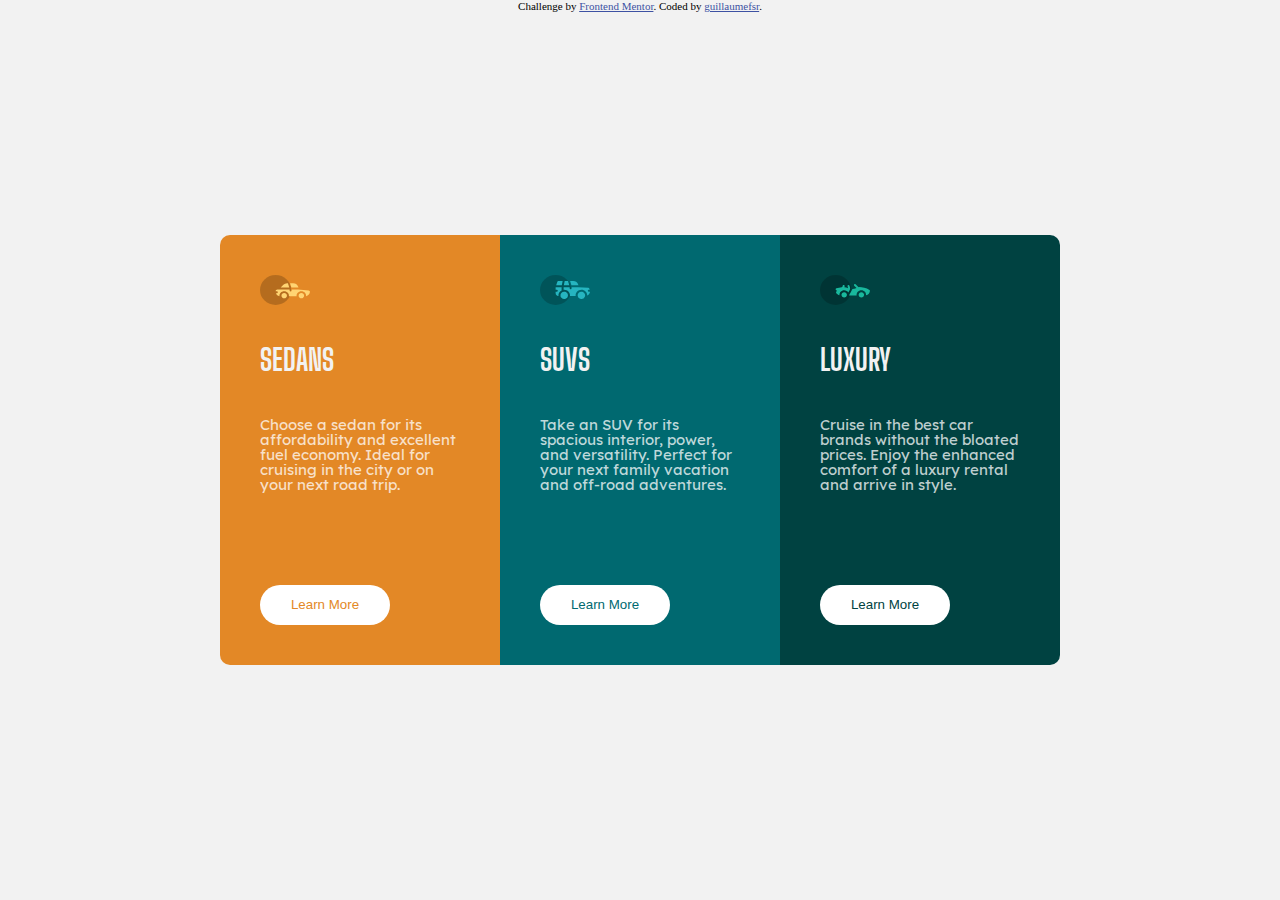
<file: index.html>
<!DOCTYPE html>
<html lang="en">
<head>
  <meta charset="UTF-8">
  <meta name="viewport" content="width=device-width, initial-scale=1.0"> <!-- displays site properly based on user's device -->

  <link rel="icon" type="image/png" sizes="32x32" href="./images/favicon-32x32.png">
  
  <title>Frontend Mentor | 3-column preview card component</title>

  <!-- Feel free to remove these styles or customise in your own stylesheet 👍 -->
  <style>
    @font-face {
    font-family: 'big_shoulders_displaybold';
    src: url('font/BigShoulder/bigshouldersdisplay-bold-webfont.woff2') format('woff2'),
         url('font/BigShoulder/bigshouldersdisplay-bold-webfont.woff') format('woff');
    font-weight: normal;
    font-style: normal;
    }
    
    @font-face {
    font-family: 'lexend_decaregular';
    src: url('font/LexendDeca/lexenddeca-regular-webfont.woff2') format('woff2'),
         url('font/LexendDeca/lexenddeca-regular-webfont.woff') format('woff');
    font-weight: normal;
    font-style: normal;

    }
    *{
      margin: 0;
      padding: 0;
    }
    .attribution { font-size: 11px; text-align: center; }
    .attribution a { color: hsl(228, 45%, 44%); }
    body{
      background-color:  hsl(0, 0%, 95%);
    }
    .card{
      position: absolute;
      top: 50%;
      left: 50%;
      transform: translate(-50%,-50%);
      height: auto;
      display: flex;
      font-size: 15px;
      border-radius: 10px;
      overflow: hidden;
    }
    h1{
     
      color: hsl(0, 0%, 95%);
      font-family: 'big_shoulders_displaybold';
      text-transform: uppercase;
    }
    .card div{
      justify-content: space-between;
      width: 200px;
      height: 350px;
      display: flex;
      flex-direction: column;
      padding: 40px;

    }
    img{
      height: 30px;
      width: 50px;
    }
    .part1{
      background-color: hsl(31, 77%, 52%);
    }
    .part2{
      background-color: hsl(184, 100%, 22%);
    }
    .part3{
      background-color:  hsl(179, 100%, 13%);
    }
    p{
      font-family: 'lexend_decaregular';
      color: hsla(0, 0%, 100%, 0.75);
      margin-bottom: 50px;
    }
    .part1 button{
      color: hsl(31, 77%, 52%);
    }
    .part2 button{
      color: hsl(184, 100%, 22%);
    }
    .part3 button{
      color:  hsl(179, 100%, 13%);
    }
    button{
      border: none;
      cursor: pointer;
      height: 40px;
      width: 130px;
      border-radius: 20px;
      background-color: white;
    }
    button:hover{
      background: transparent;
      color: white;
      border: 2px solid white
    }
    @media (max-width: 1000px) {
      .card {
        flex-direction: column;
      }
      .card div{
        height: 250px;
      }
      p{
      margin-bottom: 10px;
    }
    }

  </style>
</head>
<body>
  <div class="card">
    <div class="part1">
      <img src="images/icon-sedans.svg">
      <h1>Sedans</h1>
      <p>
        Choose a sedan for its affordability and excellent fuel economy. Ideal for cruising in the city 
        or on your next road trip.
      </p>
      <button href="">Learn More</button>
    </div>
    <div class="part2">
      <img src="images/icon-suvs.svg">

      <h1>SUVs</h1>
      <p>
        Take an SUV for its spacious interior, power, and versatility. Perfect for your next family vacation 
        and off-road adventures. 
      </p>
      <button href="">Learn More</button>
    </div>
    <div class="part3">
      <img src="images/icon-luxury.svg">

      <h1>Luxury</h1>
      <p> 
        Cruise in the best car brands without the bloated prices. Enjoy the enhanced comfort of a luxury 
        rental and arrive in style.
      </p>
      <button href="">Learn More</button>
    </div>
  </div>
  
  <div class="attribution">
    Challenge by <a href="https://www.frontendmentor.io?ref=challenge" target="_blank">Frontend Mentor</a>. 
    Coded by <a href="https://github.com/guillaumefsr">guillaumefsr</a>.
  </div>
</body>
</html>
</file>
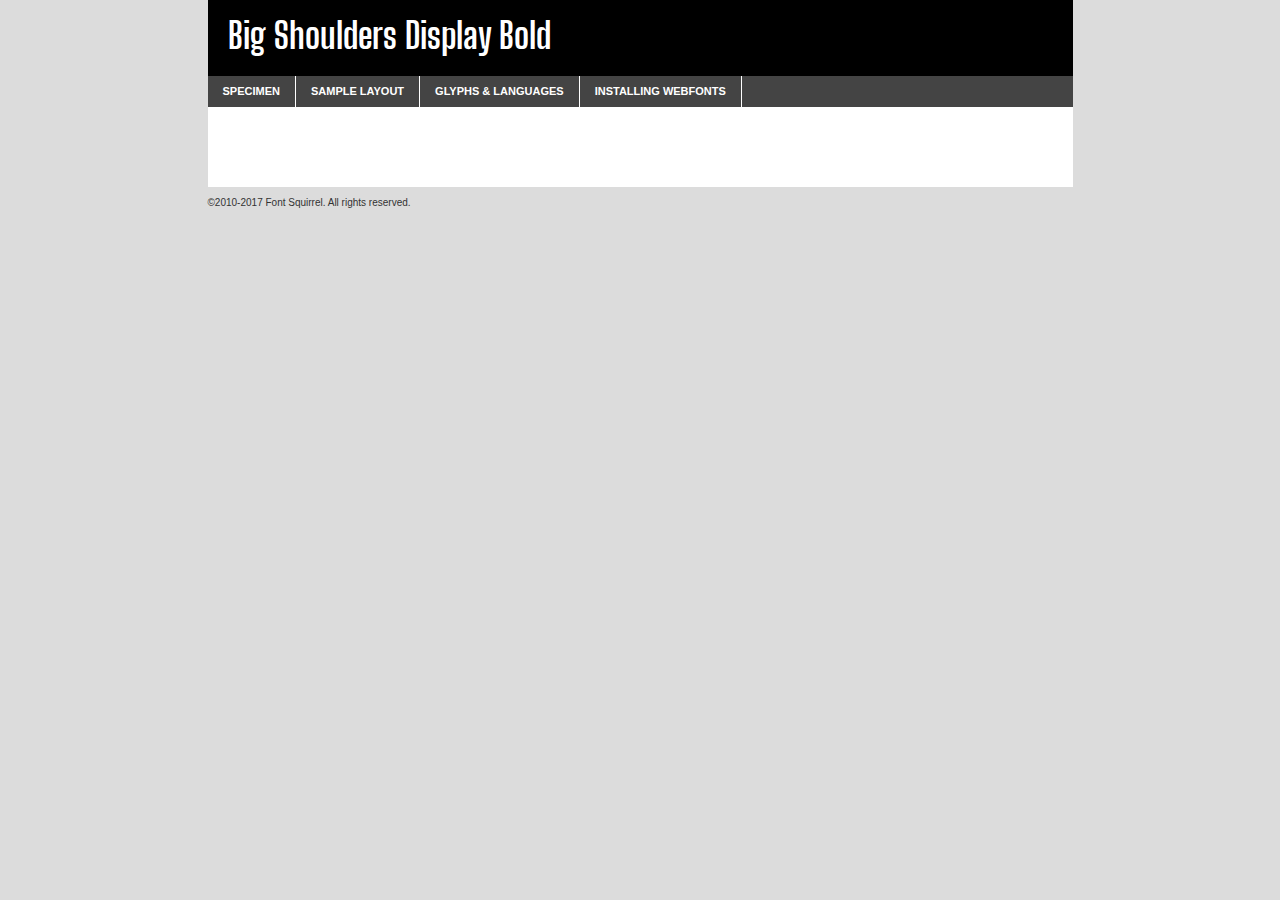
<file: font/BigShoulder/bigshouldersdisplay-bold-demo.html>
<!DOCTYPE html PUBLIC "-//W3C//DTD XHTML 1.0 Transitional//EN"
	"http://www.w3.org/TR/xhtml1/DTD/xhtml1-transitional.dtd">

<html xmlns="http://www.w3.org/1999/xhtml" xml:lang="en" lang="en">
<head>
	<meta http-equiv="Content-Type" content="text/html; charset=utf-8" />
	<script src="http://ajax.googleapis.com/ajax/libs/jquery/1.7.2/jquery.min.js" type="text/javascript" charset="utf-8"></script>
	<script type="text/javascript">
	(function($){$.fn.easyTabs=function(option){var param=jQuery.extend({fadeSpeed:"fast",defaultContent:1,activeClass:'active'},option);$(this).each(function(){var thisId="#"+this.id;if(param.defaultContent==''){param.defaultContent=1;}
	if(typeof param.defaultContent=="number")
	{var defaultTab=$(thisId+" .tabs li:eq("+(param.defaultContent-1)+") a").attr('href').substr(1);}else{var defaultTab=param.defaultContent;}
	$(thisId+" .tabs li a").each(function(){var tabToHide=$(this).attr('href').substr(1);$("#"+tabToHide).addClass('easytabs-tab-content');});hideAll();changeContent(defaultTab);function hideAll(){$(thisId+" .easytabs-tab-content").hide();}
	function changeContent(tabId){hideAll();$(thisId+" .tabs li").removeClass(param.activeClass);$(thisId+" .tabs li a[href=#"+tabId+"]").closest('li').addClass(param.activeClass);if(param.fadeSpeed!="none")
	{$(thisId+" #"+tabId).fadeIn(param.fadeSpeed);}else{$(thisId+" #"+tabId).show();}}
	$(thisId+" .tabs li").click(function(){var tabId=$(this).find('a').attr('href').substr(1);changeContent(tabId);return false;});});}})(jQuery);
	</script>
	<link rel="stylesheet" href="specimen_files/specimen_stylesheet.css" type="text/css" charset="utf-8" />
	<link rel="stylesheet" href="stylesheet.css" type="text/css" charset="utf-8" />

	<style type="text/css">
					body{
				font-family: 'big_shoulders_displaybold';
							}
		</style>

	<title>Big Shoulders Display Bold Specimen</title>
	
	
	<script type="text/javascript" charset="utf-8">
		$(document).ready(function() {
			$('#container').easyTabs({defaultContent:1});
		});
	</script>
</head>

<body>
<div id="container">
	<div id="header">
		Big Shoulders Display Bold	</div>
	<ul class="tabs">
		<li><a href="#specimen">Specimen</a></li>
		<li><a href="#layout">Sample Layout</a></li>
				<li><a href="#glyphs">Glyphs &amp; Languages</a></li>
		<li><a href="#installing">Installing Webfonts</a></li>
		
	</ul>
	
	<div id="main_content">

		
			<div id="specimen">
		
				<div class="section">
					<div class="grid12 firstcol">
						<div class="huge">AaBb</div>
					</div>
				</div>
		
				<div class="section">
					<div class="glyph_range">A&#x200B;B&#x200b;C&#x200b;D&#x200b;E&#x200b;F&#x200b;G&#x200b;H&#x200b;I&#x200b;J&#x200b;K&#x200b;L&#x200b;M&#x200b;N&#x200b;O&#x200b;P&#x200b;Q&#x200b;R&#x200b;S&#x200b;T&#x200b;U&#x200b;V&#x200b;W&#x200b;X&#x200b;Y&#x200b;Z&#x200b;a&#x200b;b&#x200b;c&#x200b;d&#x200b;e&#x200b;f&#x200b;g&#x200b;h&#x200b;i&#x200b;j&#x200b;k&#x200b;l&#x200b;m&#x200b;n&#x200b;o&#x200b;p&#x200b;q&#x200b;r&#x200b;s&#x200b;t&#x200b;u&#x200b;v&#x200b;w&#x200b;x&#x200b;y&#x200b;z&#x200b;1&#x200b;2&#x200b;3&#x200b;4&#x200b;5&#x200b;6&#x200b;7&#x200b;8&#x200b;9&#x200b;0&#x200b;&amp;&#x200b;.&#x200b;,&#x200b;?&#x200b;!&#x200b;&#64;&#x200b;(&#x200b;)&#x200b;#&#x200b;$&#x200b;%&#x200b;*&#x200b;+&#x200b;-&#x200b;=&#x200b;:&#x200b;;</div>
				</div>
				<div class="section">
					<div class="grid12 firstcol">
						<table class="sample_table">
							<tr><td>10</td><td class="size10">abcdefghijklmnopqrstuvwxyzABCDEFGHIJKLMNOPQRSTUVWXYZ0123456789abcdefghijklmnopqrstuvwxyzABCDEFGHIJKLMNOPQRSTUVWXYZ0123456789abcdefghijklmnopqrstuvwxyzABCDEFGHIJKLMNOPQRSTUVWXYZ</td></tr>
							<tr><td>11</td><td class="size11">abcdefghijklmnopqrstuvwxyzABCDEFGHIJKLMNOPQRSTUVWXYZ0123456789abcdefghijklmnopqrstuvwxyzABCDEFGHIJKLMNOPQRSTUVWXYZ0123456789abcdefghijklmnopqrstuvwxyzABCDEFGHIJKLMNOPQRSTUVWXYZ</td></tr>
							<tr><td>12</td><td class="size12">abcdefghijklmnopqrstuvwxyzABCDEFGHIJKLMNOPQRSTUVWXYZ0123456789abcdefghijklmnopqrstuvwxyzABCDEFGHIJKLMNOPQRSTUVWXYZ0123456789abcdefghijklmnopqrstuvwxyzABCDEFGHIJKLMNOPQRSTUVWXYZ</td></tr>
							<tr><td>13</td><td class="size13">abcdefghijklmnopqrstuvwxyzABCDEFGHIJKLMNOPQRSTUVWXYZ0123456789abcdefghijklmnopqrstuvwxyzABCDEFGHIJKLMNOPQRSTUVWXYZ0123456789abcdefghijklmnopqrstuvwxyzABCDEFGHIJKLMNOPQRSTUVWXYZ</td></tr>
							<tr><td>14</td><td class="size14">abcdefghijklmnopqrstuvwxyzABCDEFGHIJKLMNOPQRSTUVWXYZ0123456789abcdefghijklmnopqrstuvwxyzABCDEFGHIJKLMNOPQRSTUVWXYZ0123456789abcdefghijklmnopqrstuvwxyzABCDEFGHIJKLMNOPQRSTUVWXYZ</td></tr>
							<tr><td>16</td><td class="size16">abcdefghijklmnopqrstuvwxyzABCDEFGHIJKLMNOPQRSTUVWXYZ0123456789abcdefghijklmnopqrstuvwxyzABCDEFGHIJKLMNOPQRSTUVWXYZ</td></tr>
							<tr><td>18</td><td class="size18">abcdefghijklmnopqrstuvwxyzABCDEFGHIJKLMNOPQRSTUVWXYZ0123456789abcdefghijklmnopqrstuvwxyzABCDEFGHIJKLMNOPQRSTUVWXYZ</td></tr>
							<tr><td>20</td><td class="size20">abcdefghijklmnopqrstuvwxyzABCDEFGHIJKLMNOPQRSTUVWXYZ0123456789abcdefghijklmnopqrstuvwxyzABCDEFGHIJKLMNOPQRSTUVWXYZ</td></tr>
							<tr><td>24</td><td class="size24">abcdefghijklmnopqrstuvwxyzABCDEFGHIJKLMNOPQRSTUVWXYZ0123456789abcdefghijklmnopqrstuvwxyzABCDEFGHIJKLMNOPQRSTUVWXYZ</td></tr>
							<tr><td>30</td><td class="size30">abcdefghijklmnopqrstuvwxyzABCDEFGHIJKLMNOPQRSTUVWXYZ0123456789abcdefghijklmnopqrstuvwxyzABCDEFGHIJKLMNOPQRSTUVWXYZ</td></tr>
							<tr><td>36</td><td class="size36">abcdefghijklmnopqrstuvwxyzABCDEFGHIJKLMNOPQRSTUVWXYZ0123456789abcdefghijklmnopqrstuvwxyzABCDEFGHIJKLMNOPQRSTUVWXYZ</td></tr>
							<tr><td>48</td><td class="size48">abcdefghijklmnopqrstuvwxyzABCDEFGHIJKLMNOPQRSTUVWXYZ0123456789abcdefghijklmnopqrstuvwxyzABCDEFGHIJKLMNOPQRSTUVWXYZ</td></tr>
							<tr><td>60</td><td class="size60">abcdefghijklmnopqrstuvwxyzABCDEFGHIJKLMNOPQRSTUVWXYZ0123456789abcdefghijklmnopqrstuvwxyzABCDEFGHIJKLMNOPQRSTUVWXYZ</td></tr>
							<tr><td>72</td><td class="size72">abcdefghijklmnopqrstuvwxyzABCDEFGHIJKLMNOPQRSTUVWXYZ0123456789abcdefghijklmnopqrstuvwxyzABCDEFGHIJKLMNOPQRSTUVWXYZ</td></tr>
							<tr><td>90</td><td class="size90">abcdefghijklmnopqrstuvwxyzABCDEFGHIJKLMNOPQRSTUVWXYZ0123456789abcdefghijklmnopqrstuvwxyzABCDEFGHIJKLMNOPQRSTUVWXYZ</td></tr>
						</table>
				
					</div>
			
				</div>
		
		
		
								<div class="section" id="bodycomparison">


										<div id="xheight">
				<div class="fontbody">&#x25FC;&#x25FC;&#x25FC;&#x25FC;&#x25FC;&#x25FC;&#x25FC;&#x25FC;&#x25FC;&#x25FC;&#x25FC;&#x25FC;&#x25FC;&#x25FC;&#x25FC;&#x25FC;&#x25FC;&#x25FC;&#x25FC;&#x25FC;&#x25FC;&#x25FC;&#x25FC;&#x25FC;&#x25FC;&#x25FC;&#x25FC;&#x25FC;&#x25FC;&#x25FC;&#x25FC;&#x25FC;&#x25FC;&#x25FC;&#x25FC;&#x25FC;&#x25FC;&#x25FC;&#x25FC;&#x25FC;&#x25FC;&#x25FC;&#x25FC;&#x25FC;&#x25FC;&#x25FC;&#x25FC;&#x25FC;&#x25FC;&#x25FC;&#x25FC;&#x25FC;&#x25FC;&#x25FC;&#x25FC;&#x25FC;&#x25FC;&#x25FC;&#x25FC;&#x25FC;&#x25FC;&#x25FC;&#x25FC;&#x25FC;&#x25FC;&#x25FC;&#x25FC;&#x25FC;&#x25FC;&#x25FC;&#x25FC;&#x25FC;&#x25FC;&#x25FC;&#x25FC;&#x25FC;&#x25FC;&#x25FC;&#x25FC;&#x25FC;&#x25FC;&#x25FC;&#x25FC;&#x25FC;&#x25FC;&#x25FC;&#x25FC;&#x25FC;&#x25FC;&#x25FC;&#x25FC;&#x25FC;&#x25FC;&#x25FC;&#x25FC;&#x25FC;&#x25FC;&#x25FC;&#x25FC;body</div><div class="arialbody">body</div><div class="verdanabody">body</div><div class="georgiabody">body</div></div>
										<div class="fontbody" style="z-index:1">
											body<span>Big Shoulders Display Bold</span>
										</div>
										<div class="arialbody" style="z-index:1">
											body<span>Arial</span>
										</div>
										<div class="verdanabody" style="z-index:1">
											body<span>Verdana</span>
										</div>
										<div class="georgiabody" style="z-index:1">
											body<span>Georgia</span>
										</div>



								</div>
		
		
				<div class="section psample psample_row1" id="">
					
					<div class="grid2 firstcol">
						<p class="size10"><span>10.</span>Aenean lacinia bibendum nulla sed consectetur. Fusce dapibus, tellus ac cursus commodo, tortor mauris condimentum nibh, ut fermentum massa justo sit amet risus. Nullam id dolor id nibh ultricies vehicula ut id elit. Cum sociis natoque penatibus et magnis dis parturient montes, nascetur ridiculus mus. Nulla vitae elit libero, a pharetra augue.</p>
			
					</div>
					<div class="grid3">
						<p class="size11"><span>11.</span>Aenean lacinia bibendum nulla sed consectetur. Fusce dapibus, tellus ac cursus commodo, tortor mauris condimentum nibh, ut fermentum massa justo sit amet risus. Nullam id dolor id nibh ultricies vehicula ut id elit. Cum sociis natoque penatibus et magnis dis parturient montes, nascetur ridiculus mus. Nulla vitae elit libero, a pharetra augue.</p>
			
					</div>
					<div class="grid3">
						<p class="size12"><span>12.</span>Aenean lacinia bibendum nulla sed consectetur. Fusce dapibus, tellus ac cursus commodo, tortor mauris condimentum nibh, ut fermentum massa justo sit amet risus. Nullam id dolor id nibh ultricies vehicula ut id elit. Cum sociis natoque penatibus et magnis dis parturient montes, nascetur ridiculus mus. Nulla vitae elit libero, a pharetra augue.</p>
			
					</div>
					<div class="grid4">
						<p class="size13"><span>13.</span>Aenean lacinia bibendum nulla sed consectetur. Fusce dapibus, tellus ac cursus commodo, tortor mauris condimentum nibh, ut fermentum massa justo sit amet risus. Nullam id dolor id nibh ultricies vehicula ut id elit. Cum sociis natoque penatibus et magnis dis parturient montes, nascetur ridiculus mus. Nulla vitae elit libero, a pharetra augue.</p>
			
					</div>
					<div class="white_blend"></div>
					
				</div>
				<div class="section psample psample_row2" id="">
					<div class="grid3 firstcol">
						<p class="size14"><span>14.</span>Aenean lacinia bibendum nulla sed consectetur. Fusce dapibus, tellus ac cursus commodo, tortor mauris condimentum nibh, ut fermentum massa justo sit amet risus. Nullam id dolor id nibh ultricies vehicula ut id elit. Cum sociis natoque penatibus et magnis dis parturient montes, nascetur ridiculus mus. Nulla vitae elit libero, a pharetra augue.</p>
			
					</div>
					<div class="grid4">
						<p class="size16"><span>16.</span>Aenean lacinia bibendum nulla sed consectetur. Fusce dapibus, tellus ac cursus commodo, tortor mauris condimentum nibh, ut fermentum massa justo sit amet risus. Nullam id dolor id nibh ultricies vehicula ut id elit. Cum sociis natoque penatibus et magnis dis parturient montes, nascetur ridiculus mus. Nulla vitae elit libero, a pharetra augue.</p>
			
					</div>
					<div class="grid5">
						<p class="size18"><span>18.</span>Aenean lacinia bibendum nulla sed consectetur. Fusce dapibus, tellus ac cursus commodo, tortor mauris condimentum nibh, ut fermentum massa justo sit amet risus. Nullam id dolor id nibh ultricies vehicula ut id elit. Cum sociis natoque penatibus et magnis dis parturient montes, nascetur ridiculus mus. Nulla vitae elit libero, a pharetra augue.</p>
			
					</div>

					<div class="white_blend"></div>

				</div>
				
				<div class="section psample psample_row3" id="">
					<div class="grid5 firstcol">
						<p class="size20"><span>20.</span>Aenean lacinia bibendum nulla sed consectetur. Fusce dapibus, tellus ac cursus commodo, tortor mauris condimentum nibh, ut fermentum massa justo sit amet risus. Nullam id dolor id nibh ultricies vehicula ut id elit. Cum sociis natoque penatibus et magnis dis parturient montes, nascetur ridiculus mus. Nulla vitae elit libero, a pharetra augue.</p>
					</div>
					<div class="grid7">
						<p class="size24"><span>24.</span>Aenean lacinia bibendum nulla sed consectetur. Fusce dapibus, tellus ac cursus commodo, tortor mauris condimentum nibh, ut fermentum massa justo sit amet risus. Nullam id dolor id nibh ultricies vehicula ut id elit. Cum sociis natoque penatibus et magnis dis parturient montes, nascetur ridiculus mus. Nulla vitae elit libero, a pharetra augue.</p>
					</div>
					
					<div class="white_blend"></div>
					
				</div>
				
				<div class="section psample psample_row4" id="">
					<div class="grid12 firstcol">
						<p class="size30"><span>30.</span>Aenean lacinia bibendum nulla sed consectetur. Fusce dapibus, tellus ac cursus commodo, tortor mauris condimentum nibh, ut fermentum massa justo sit amet risus. Nullam id dolor id nibh ultricies vehicula ut id elit. Cum sociis natoque penatibus et magnis dis parturient montes, nascetur ridiculus mus. Nulla vitae elit libero, a pharetra augue.</p>
					</div>
					<div class="white_blend"></div>
					
				</div>
				
				
				
				<div class="section psample psample_row1 fullreverse">
					<div class="grid2 firstcol">
						<p class="size10"><span>10.</span>Aenean lacinia bibendum nulla sed consectetur. Fusce dapibus, tellus ac cursus commodo, tortor mauris condimentum nibh, ut fermentum massa justo sit amet risus. Nullam id dolor id nibh ultricies vehicula ut id elit. Cum sociis natoque penatibus et magnis dis parturient montes, nascetur ridiculus mus. Nulla vitae elit libero, a pharetra augue.</p>
			
					</div>
					<div class="grid3">
						<p class="size11"><span>11.</span>Aenean lacinia bibendum nulla sed consectetur. Fusce dapibus, tellus ac cursus commodo, tortor mauris condimentum nibh, ut fermentum massa justo sit amet risus. Nullam id dolor id nibh ultricies vehicula ut id elit. Cum sociis natoque penatibus et magnis dis parturient montes, nascetur ridiculus mus. Nulla vitae elit libero, a pharetra augue.</p>
			
					</div>
					<div class="grid3">
						<p class="size12"><span>12.</span>Aenean lacinia bibendum nulla sed consectetur. Fusce dapibus, tellus ac cursus commodo, tortor mauris condimentum nibh, ut fermentum massa justo sit amet risus. Nullam id dolor id nibh ultricies vehicula ut id elit. Cum sociis natoque penatibus et magnis dis parturient montes, nascetur ridiculus mus. Nulla vitae elit libero, a pharetra augue.</p>
			
					</div>
					<div class="grid4">
						<p class="size13"><span>13.</span>Aenean lacinia bibendum nulla sed consectetur. Fusce dapibus, tellus ac cursus commodo, tortor mauris condimentum nibh, ut fermentum massa justo sit amet risus. Nullam id dolor id nibh ultricies vehicula ut id elit. Cum sociis natoque penatibus et magnis dis parturient montes, nascetur ridiculus mus. Nulla vitae elit libero, a pharetra augue.</p>
			
					</div>
					<div class="black_blend"></div>
					
				</div>
				
				<div class="section psample psample_row2 fullreverse">
					<div class="grid3 firstcol">
						<p class="size14"><span>14.</span>Aenean lacinia bibendum nulla sed consectetur. Fusce dapibus, tellus ac cursus commodo, tortor mauris condimentum nibh, ut fermentum massa justo sit amet risus. Nullam id dolor id nibh ultricies vehicula ut id elit. Cum sociis natoque penatibus et magnis dis parturient montes, nascetur ridiculus mus. Nulla vitae elit libero, a pharetra augue.</p>
			
					</div>
					<div class="grid4">
						<p class="size16"><span>16.</span>Aenean lacinia bibendum nulla sed consectetur. Fusce dapibus, tellus ac cursus commodo, tortor mauris condimentum nibh, ut fermentum massa justo sit amet risus. Nullam id dolor id nibh ultricies vehicula ut id elit. Cum sociis natoque penatibus et magnis dis parturient montes, nascetur ridiculus mus. Nulla vitae elit libero, a pharetra augue.</p>
			
					</div>
					<div class="grid5">
						<p class="size18"><span>18.</span>Aenean lacinia bibendum nulla sed consectetur. Fusce dapibus, tellus ac cursus commodo, tortor mauris condimentum nibh, ut fermentum massa justo sit amet risus. Nullam id dolor id nibh ultricies vehicula ut id elit. Cum sociis natoque penatibus et magnis dis parturient montes, nascetur ridiculus mus. Nulla vitae elit libero, a pharetra augue.</p>
			
					</div>
					<div class="black_blend"></div>

				</div>
				
				<div class="section psample fullreverse psample_row3" id="">
					<div class="grid5 firstcol">
						<p class="size20"><span>20.</span>Aenean lacinia bibendum nulla sed consectetur. Fusce dapibus, tellus ac cursus commodo, tortor mauris condimentum nibh, ut fermentum massa justo sit amet risus. Nullam id dolor id nibh ultricies vehicula ut id elit. Cum sociis natoque penatibus et magnis dis parturient montes, nascetur ridiculus mus. Nulla vitae elit libero, a pharetra augue.</p>
					</div>
					<div class="grid7">
						<p class="size24"><span>24.</span>Aenean lacinia bibendum nulla sed consectetur. Fusce dapibus, tellus ac cursus commodo, tortor mauris condimentum nibh, ut fermentum massa justo sit amet risus. Nullam id dolor id nibh ultricies vehicula ut id elit. Cum sociis natoque penatibus et magnis dis parturient montes, nascetur ridiculus mus. Nulla vitae elit libero, a pharetra augue.</p>
					</div>
					
					<div class="black_blend"></div>
					
				</div>
				
				<div class="section psample fullreverse psample_row4" id="" style="border-bottom: 20px #000 solid;">
					<div class="grid12 firstcol">
						<p class="size30"><span>30.</span>Aenean lacinia bibendum nulla sed consectetur. Fusce dapibus, tellus ac cursus commodo, tortor mauris condimentum nibh, ut fermentum massa justo sit amet risus. Nullam id dolor id nibh ultricies vehicula ut id elit. Cum sociis natoque penatibus et magnis dis parturient montes, nascetur ridiculus mus. Nulla vitae elit libero, a pharetra augue.</p>
					</div>
					<div class="black_blend"></div>
					
				</div>
				
				
				
				
			</div>
			
			<div id="layout">
				
				<div class="section">
					
					<div class="grid12 firstcol">
						<h1>Lorem Ipsum Dolor</h1>
						<h2>Etiam porta sem malesuada magna mollis euismod</h2>
						
						<p class="byline">By <a href="#link">Aenean Lacinia</a></p>
					</div>
				</div>
				<div class="section">
					<div class="grid8 firstcol">
						<p class="large">Donec sed odio dui. Morbi leo risus, porta ac consectetur ac, vestibulum at eros. Fusce dapibus, tellus ac cursus commodo, tortor mauris condimentum nibh, ut fermentum massa justo sit amet risus. </p>

						
						<h3>Pellentesque ornare sem</h3>

						<p>Maecenas sed diam eget risus varius blandit sit amet non magna. Maecenas faucibus mollis interdum. Donec ullamcorper nulla non metus auctor fringilla. Nullam id dolor id nibh ultricies vehicula ut id elit. Nullam id dolor id nibh ultricies vehicula ut id elit. </p>

						<p>Aenean eu leo quam. Pellentesque ornare sem lacinia quam venenatis vestibulum. Lorem ipsum dolor sit amet, consectetur adipiscing elit. Cum sociis natoque penatibus et magnis dis parturient montes, nascetur ridiculus mus. </p>

						<p>Nulla vitae elit libero, a pharetra augue. Praesent commodo cursus magna, vel scelerisque nisl consectetur et. Aenean lacinia bibendum nulla sed consectetur. </p>

						<p>Nullam quis risus eget urna mollis ornare vel eu leo. Nullam quis risus eget urna mollis ornare vel eu leo. Maecenas sed diam eget risus varius blandit sit amet non magna. Donec ullamcorper nulla non metus auctor fringilla. </p>

						<h3>Cras mattis consectetur</h3>

						<p>Aenean eu leo quam. Pellentesque ornare sem lacinia quam venenatis vestibulum. Aenean lacinia bibendum nulla sed consectetur. Integer posuere erat a ante venenatis dapibus posuere velit aliquet. Cras mattis consectetur purus sit amet fermentum. </p>

						<p>Nullam id dolor id nibh ultricies vehicula ut id elit. Nullam quis risus eget urna mollis ornare vel eu leo. Cras mattis consectetur purus sit amet fermentum.</p>
					</div>
					
					<div class="grid4 sidebar">
						
						<div class="box reverse">
							<p class="last">Nullam quis risus eget urna mollis ornare vel eu leo. Donec ullamcorper nulla non metus auctor fringilla. Cras mattis consectetur purus sit amet fermentum. Sed posuere consectetur est at lobortis. Lorem ipsum dolor sit amet, consectetur adipiscing elit. </p>
						</div>
						
						<p class="caption">Maecenas sed diam eget risus varius.</p>

						<p>Vestibulum id ligula porta felis euismod semper. Integer posuere erat a ante venenatis dapibus posuere velit aliquet. Vestibulum id ligula porta felis euismod semper. Sed posuere consectetur est at lobortis. Maecenas sed diam eget risus varius blandit sit amet non magna. Fusce dapibus, tellus ac cursus commodo, tortor mauris condimentum nibh, ut fermentum massa justo sit amet risus. </p>

					

						<p>Duis mollis, est non commodo luctus, nisi erat porttitor ligula, eget lacinia odio sem nec elit. Aenean lacinia bibendum nulla sed consectetur. Vivamus sagittis lacus vel augue laoreet rutrum faucibus dolor auctor. Aenean lacinia bibendum nulla sed consectetur. Nullam quis risus eget urna mollis ornare vel eu leo. </p>

						<p>Praesent commodo cursus magna, vel scelerisque nisl consectetur et. Donec ullamcorper nulla non metus auctor fringilla. Maecenas faucibus mollis interdum. Fusce dapibus, tellus ac cursus commodo, tortor mauris condimentum nibh, ut fermentum massa justo sit amet risus. </p>

					</div>
				</div>
				
			</div>


			



		<div id="glyphs">
			<div class="section">
				<div class="grid12 firstcol">
			
				<h1>Language Support</h1>
				<p>The subset of Big Shoulders Display Bold in this kit supports the following languages:<br />
			
					Albanian, Basque, Breton, Chamorro, Danish, Dutch, English, Faroese, Finnish, French, Frisian, Galician, German, Icelandic, Italian, Malagasy, Norwegian, Portuguese, Spanish, Alsatian, Aragonese, Arapaho, Arrernte, Asturian, Aymara, Bislama, Cebuano, Corsican, Fijian, French_creole, Genoese, Gilbertese, Greenlandic, Haitian_creole, Hiligaynon, Hmong, Hopi, Ibanag, Iloko_ilokano, Indonesian, Interglossa_glosa, Interlingua, Irish_gaelic, Jerriais, Lojban, Lombard, Luxembourgeois, Manx, Mohawk, Norfolk_pitcairnese, Occitan, Oromo, Pangasinan, Papiamento, Piedmontese, Potawatomi, Rhaeto-romance, Romansh, Rotokas, Sami_lule, Samoan, Sardinian, Scots_gaelic, Seychelles_creole, Shona, Sicilian, Somali, Southern_ndebele, Swahili, Swati_swazi, Tagalog_filipino_pilipino, Tetum, Tok_pisin, Uyghur_latinized, Volapuk, Walloon, Warlpiri, Xhosa, Yapese, Zulu, Latinbasic, Ubasic, Demo				</p>
				<h1>Glyph Chart</h1>
				<p>The subset of Big Shoulders Display Bold in this kit includes all the glyphs listed below. Unicode entities are included above each glyph to help you insert individual characters into your layout.</p>
				<div id="glyph_chart">
			
																				 <div><p>&amp;#32;</p>&#32;</div>
																				 <div><p>&amp;#33;</p>&#33;</div>
																				 <div><p>&amp;#34;</p>&#34;</div>
																				 <div><p>&amp;#35;</p>&#35;</div>
																				 <div><p>&amp;#36;</p>&#36;</div>
																				 <div><p>&amp;#37;</p>&#37;</div>
																				 <div><p>&amp;#38;</p>&#38;</div>
																				 <div><p>&amp;#39;</p>&#39;</div>
																				 <div><p>&amp;#40;</p>&#40;</div>
																				 <div><p>&amp;#41;</p>&#41;</div>
																				 <div><p>&amp;#42;</p>&#42;</div>
																				 <div><p>&amp;#43;</p>&#43;</div>
																				 <div><p>&amp;#44;</p>&#44;</div>
																				 <div><p>&amp;#45;</p>&#45;</div>
																				 <div><p>&amp;#46;</p>&#46;</div>
																				 <div><p>&amp;#47;</p>&#47;</div>
																				 <div><p>&amp;#48;</p>&#48;</div>
																				 <div><p>&amp;#49;</p>&#49;</div>
																				 <div><p>&amp;#50;</p>&#50;</div>
																				 <div><p>&amp;#51;</p>&#51;</div>
																				 <div><p>&amp;#52;</p>&#52;</div>
																				 <div><p>&amp;#53;</p>&#53;</div>
																				 <div><p>&amp;#54;</p>&#54;</div>
																				 <div><p>&amp;#55;</p>&#55;</div>
																				 <div><p>&amp;#56;</p>&#56;</div>
																				 <div><p>&amp;#57;</p>&#57;</div>
																				 <div><p>&amp;#58;</p>&#58;</div>
																				 <div><p>&amp;#59;</p>&#59;</div>
																				 <div><p>&amp;#60;</p>&#60;</div>
																				 <div><p>&amp;#61;</p>&#61;</div>
																				 <div><p>&amp;#62;</p>&#62;</div>
																				 <div><p>&amp;#63;</p>&#63;</div>
																				 <div><p>&amp;#64;</p>&#64;</div>
																				 <div><p>&amp;#65;</p>&#65;</div>
																				 <div><p>&amp;#66;</p>&#66;</div>
																				 <div><p>&amp;#67;</p>&#67;</div>
																				 <div><p>&amp;#68;</p>&#68;</div>
																				 <div><p>&amp;#69;</p>&#69;</div>
																				 <div><p>&amp;#70;</p>&#70;</div>
																				 <div><p>&amp;#71;</p>&#71;</div>
																				 <div><p>&amp;#72;</p>&#72;</div>
																				 <div><p>&amp;#73;</p>&#73;</div>
																				 <div><p>&amp;#74;</p>&#74;</div>
																				 <div><p>&amp;#75;</p>&#75;</div>
																				 <div><p>&amp;#76;</p>&#76;</div>
																				 <div><p>&amp;#77;</p>&#77;</div>
																				 <div><p>&amp;#78;</p>&#78;</div>
																				 <div><p>&amp;#79;</p>&#79;</div>
																				 <div><p>&amp;#80;</p>&#80;</div>
																				 <div><p>&amp;#81;</p>&#81;</div>
																				 <div><p>&amp;#82;</p>&#82;</div>
																				 <div><p>&amp;#83;</p>&#83;</div>
																				 <div><p>&amp;#84;</p>&#84;</div>
																				 <div><p>&amp;#85;</p>&#85;</div>
																				 <div><p>&amp;#86;</p>&#86;</div>
																				 <div><p>&amp;#87;</p>&#87;</div>
																				 <div><p>&amp;#88;</p>&#88;</div>
																				 <div><p>&amp;#89;</p>&#89;</div>
																				 <div><p>&amp;#90;</p>&#90;</div>
																				 <div><p>&amp;#91;</p>&#91;</div>
																				 <div><p>&amp;#92;</p>&#92;</div>
																				 <div><p>&amp;#93;</p>&#93;</div>
																				 <div><p>&amp;#94;</p>&#94;</div>
																				 <div><p>&amp;#95;</p>&#95;</div>
																				 <div><p>&amp;#96;</p>&#96;</div>
																				 <div><p>&amp;#97;</p>&#97;</div>
																				 <div><p>&amp;#98;</p>&#98;</div>
																				 <div><p>&amp;#99;</p>&#99;</div>
																				 <div><p>&amp;#100;</p>&#100;</div>
																				 <div><p>&amp;#101;</p>&#101;</div>
																				 <div><p>&amp;#102;</p>&#102;</div>
																				 <div><p>&amp;#103;</p>&#103;</div>
																				 <div><p>&amp;#104;</p>&#104;</div>
																				 <div><p>&amp;#105;</p>&#105;</div>
																				 <div><p>&amp;#106;</p>&#106;</div>
																				 <div><p>&amp;#107;</p>&#107;</div>
																				 <div><p>&amp;#108;</p>&#108;</div>
																				 <div><p>&amp;#109;</p>&#109;</div>
																				 <div><p>&amp;#110;</p>&#110;</div>
																				 <div><p>&amp;#111;</p>&#111;</div>
																				 <div><p>&amp;#112;</p>&#112;</div>
																				 <div><p>&amp;#113;</p>&#113;</div>
																				 <div><p>&amp;#114;</p>&#114;</div>
																				 <div><p>&amp;#115;</p>&#115;</div>
																				 <div><p>&amp;#116;</p>&#116;</div>
																				 <div><p>&amp;#117;</p>&#117;</div>
																				 <div><p>&amp;#118;</p>&#118;</div>
																				 <div><p>&amp;#119;</p>&#119;</div>
																				 <div><p>&amp;#120;</p>&#120;</div>
																				 <div><p>&amp;#121;</p>&#121;</div>
																				 <div><p>&amp;#122;</p>&#122;</div>
																				 <div><p>&amp;#123;</p>&#123;</div>
																				 <div><p>&amp;#124;</p>&#124;</div>
																				 <div><p>&amp;#125;</p>&#125;</div>
																				 <div><p>&amp;#126;</p>&#126;</div>
																				 <div><p>&amp;#160;</p>&#160;</div>
																				 <div><p>&amp;#161;</p>&#161;</div>
																				 <div><p>&amp;#162;</p>&#162;</div>
																				 <div><p>&amp;#163;</p>&#163;</div>
																				 <div><p>&amp;#164;</p>&#164;</div>
																				 <div><p>&amp;#165;</p>&#165;</div>
																				 <div><p>&amp;#166;</p>&#166;</div>
																				 <div><p>&amp;#167;</p>&#167;</div>
																				 <div><p>&amp;#168;</p>&#168;</div>
																				 <div><p>&amp;#169;</p>&#169;</div>
																				 <div><p>&amp;#170;</p>&#170;</div>
																				 <div><p>&amp;#171;</p>&#171;</div>
																				 <div><p>&amp;#172;</p>&#172;</div>
																				 <div><p>&amp;#173;</p>&#173;</div>
																				 <div><p>&amp;#174;</p>&#174;</div>
																				 <div><p>&amp;#175;</p>&#175;</div>
																				 <div><p>&amp;#176;</p>&#176;</div>
																				 <div><p>&amp;#177;</p>&#177;</div>
																				 <div><p>&amp;#178;</p>&#178;</div>
																				 <div><p>&amp;#179;</p>&#179;</div>
																				 <div><p>&amp;#180;</p>&#180;</div>
																				 <div><p>&amp;#181;</p>&#181;</div>
																				 <div><p>&amp;#182;</p>&#182;</div>
																				 <div><p>&amp;#183;</p>&#183;</div>
																				 <div><p>&amp;#184;</p>&#184;</div>
																				 <div><p>&amp;#185;</p>&#185;</div>
																				 <div><p>&amp;#186;</p>&#186;</div>
																				 <div><p>&amp;#187;</p>&#187;</div>
																				 <div><p>&amp;#188;</p>&#188;</div>
																				 <div><p>&amp;#189;</p>&#189;</div>
																				 <div><p>&amp;#190;</p>&#190;</div>
																				 <div><p>&amp;#191;</p>&#191;</div>
																				 <div><p>&amp;#192;</p>&#192;</div>
																				 <div><p>&amp;#193;</p>&#193;</div>
																				 <div><p>&amp;#194;</p>&#194;</div>
																				 <div><p>&amp;#195;</p>&#195;</div>
																				 <div><p>&amp;#196;</p>&#196;</div>
																				 <div><p>&amp;#197;</p>&#197;</div>
																				 <div><p>&amp;#198;</p>&#198;</div>
																				 <div><p>&amp;#199;</p>&#199;</div>
																				 <div><p>&amp;#200;</p>&#200;</div>
																				 <div><p>&amp;#201;</p>&#201;</div>
																				 <div><p>&amp;#202;</p>&#202;</div>
																				 <div><p>&amp;#203;</p>&#203;</div>
																				 <div><p>&amp;#204;</p>&#204;</div>
																				 <div><p>&amp;#205;</p>&#205;</div>
																				 <div><p>&amp;#206;</p>&#206;</div>
																				 <div><p>&amp;#207;</p>&#207;</div>
																				 <div><p>&amp;#208;</p>&#208;</div>
																				 <div><p>&amp;#209;</p>&#209;</div>
																				 <div><p>&amp;#210;</p>&#210;</div>
																				 <div><p>&amp;#211;</p>&#211;</div>
																				 <div><p>&amp;#212;</p>&#212;</div>
																				 <div><p>&amp;#213;</p>&#213;</div>
																				 <div><p>&amp;#214;</p>&#214;</div>
																				 <div><p>&amp;#215;</p>&#215;</div>
																				 <div><p>&amp;#216;</p>&#216;</div>
																				 <div><p>&amp;#217;</p>&#217;</div>
																				 <div><p>&amp;#218;</p>&#218;</div>
																				 <div><p>&amp;#219;</p>&#219;</div>
																				 <div><p>&amp;#220;</p>&#220;</div>
																				 <div><p>&amp;#221;</p>&#221;</div>
																				 <div><p>&amp;#222;</p>&#222;</div>
																				 <div><p>&amp;#223;</p>&#223;</div>
																				 <div><p>&amp;#224;</p>&#224;</div>
																				 <div><p>&amp;#225;</p>&#225;</div>
																				 <div><p>&amp;#226;</p>&#226;</div>
																				 <div><p>&amp;#227;</p>&#227;</div>
																				 <div><p>&amp;#228;</p>&#228;</div>
																				 <div><p>&amp;#229;</p>&#229;</div>
																				 <div><p>&amp;#230;</p>&#230;</div>
																				 <div><p>&amp;#231;</p>&#231;</div>
																				 <div><p>&amp;#232;</p>&#232;</div>
																				 <div><p>&amp;#233;</p>&#233;</div>
																				 <div><p>&amp;#234;</p>&#234;</div>
																				 <div><p>&amp;#235;</p>&#235;</div>
																				 <div><p>&amp;#236;</p>&#236;</div>
																				 <div><p>&amp;#237;</p>&#237;</div>
																				 <div><p>&amp;#238;</p>&#238;</div>
																				 <div><p>&amp;#239;</p>&#239;</div>
																				 <div><p>&amp;#240;</p>&#240;</div>
																				 <div><p>&amp;#241;</p>&#241;</div>
																				 <div><p>&amp;#242;</p>&#242;</div>
																				 <div><p>&amp;#243;</p>&#243;</div>
																				 <div><p>&amp;#244;</p>&#244;</div>
																				 <div><p>&amp;#245;</p>&#245;</div>
																				 <div><p>&amp;#246;</p>&#246;</div>
																				 <div><p>&amp;#247;</p>&#247;</div>
																				 <div><p>&amp;#248;</p>&#248;</div>
																				 <div><p>&amp;#249;</p>&#249;</div>
																				 <div><p>&amp;#250;</p>&#250;</div>
																				 <div><p>&amp;#251;</p>&#251;</div>
																				 <div><p>&amp;#252;</p>&#252;</div>
																				 <div><p>&amp;#253;</p>&#253;</div>
																				 <div><p>&amp;#254;</p>&#254;</div>
																				 <div><p>&amp;#255;</p>&#255;</div>
																				 <div><p>&amp;#338;</p>&#338;</div>
																				 <div><p>&amp;#339;</p>&#339;</div>
																				 <div><p>&amp;#376;</p>&#376;</div>
																				 <div><p>&amp;#710;</p>&#710;</div>
																				 <div><p>&amp;#732;</p>&#732;</div>
																				 <div><p>&amp;#8192;</p>&#8192;</div>
																				 <div><p>&amp;#8193;</p>&#8193;</div>
																				 <div><p>&amp;#8194;</p>&#8194;</div>
																				 <div><p>&amp;#8195;</p>&#8195;</div>
																				 <div><p>&amp;#8196;</p>&#8196;</div>
																				 <div><p>&amp;#8197;</p>&#8197;</div>
																				 <div><p>&amp;#8198;</p>&#8198;</div>
																				 <div><p>&amp;#8199;</p>&#8199;</div>
																				 <div><p>&amp;#8200;</p>&#8200;</div>
																				 <div><p>&amp;#8201;</p>&#8201;</div>
																				 <div><p>&amp;#8202;</p>&#8202;</div>
																				 <div><p>&amp;#8208;</p>&#8208;</div>
																				 <div><p>&amp;#8209;</p>&#8209;</div>
																				 <div><p>&amp;#8210;</p>&#8210;</div>
																				 <div><p>&amp;#8211;</p>&#8211;</div>
																				 <div><p>&amp;#8212;</p>&#8212;</div>
																				 <div><p>&amp;#8216;</p>&#8216;</div>
																				 <div><p>&amp;#8217;</p>&#8217;</div>
																				 <div><p>&amp;#8218;</p>&#8218;</div>
																				 <div><p>&amp;#8220;</p>&#8220;</div>
																				 <div><p>&amp;#8221;</p>&#8221;</div>
																				 <div><p>&amp;#8222;</p>&#8222;</div>
																				 <div><p>&amp;#8226;</p>&#8226;</div>
																				 <div><p>&amp;#8230;</p>&#8230;</div>
																				 <div><p>&amp;#8239;</p>&#8239;</div>
																				 <div><p>&amp;#8249;</p>&#8249;</div>
																				 <div><p>&amp;#8250;</p>&#8250;</div>
																				 <div><p>&amp;#8287;</p>&#8287;</div>
																				 <div><p>&amp;#8364;</p>&#8364;</div>
																				 <div><p>&amp;#8482;</p>&#8482;</div>
																				 <div><p>&amp;#9724;</p>&#9724;</div>
																				 <div><p>&amp;#64257;</p>&#64257;</div>
																				 <div><p>&amp;#64258;</p>&#64258;</div>
																				 <div><p>&amp;#64259;</p>&#64259;</div>
																				 <div><p>&amp;#64260;</p>&#64260;</div>
																																																</div>	
				</div>
		
		
			</div>
		</div>
		
		
		<div id="specs">
			
		</div>
	
		<div id="installing">
			<div class="section">
				<div class="grid7 firstcol">
					<h1>Installing Webfonts</h1>
					
					<p>Webfonts are supported by all major browser platforms but not all in the same way. There are currently four different font formats that must be included in order to target all browsers. This includes TTF, WOFF, EOT and SVG.</p>
					
					<h2>1. Upload your webfonts</h2>
					<p>You must upload your webfont kit to your website. They should be in or near the same directory as your CSS files.</p>
					
					<h2>2. Include the webfont stylesheet</h2>
					<p>A special CSS @font-face declaration helps the various browsers select the appropriate font it needs without causing you a bunch of headaches. Learn more about this syntax by reading the <a href="https://www.fontspring.com/blog/further-hardening-of-the-bulletproof-syntax">Fontspring blog post</a> about it. The code for it is as follows:</p>


<code>
@font-face{ 
	font-family: 'MyWebFont';
	src: url('WebFont.eot');
	src: url('WebFont.eot?#iefix') format('embedded-opentype'),
	     url('WebFont.woff') format('woff'),
	     url('WebFont.ttf') format('truetype'),
	     url('WebFont.svg#webfont') format('svg');
}
</code>

	<p>We've already gone ahead and generated the code for you. All you have to do is link to the stylesheet in your HTML, like this:</p>
	<code>&lt;link rel=&quot;stylesheet&quot; href=&quot;stylesheet.css&quot; type=&quot;text/css&quot; charset=&quot;utf-8&quot; /&gt;</code>

					<h2>3. Modify your own stylesheet</h2>
					<p>To take advantage of your new fonts, you must tell your stylesheet to use them. Look at the original @font-face declaration above and find the property called "font-family." The name linked there will be what you use to reference the font. Prepend that webfont name to the font stack in the "font-family" property, inside the selector you want to change. For example:</p>
<code>p { font-family: 'WebFont', Arial, sans-serif; }</code>

<h2>4. Test</h2>
<p>Getting webfonts to work cross-browser <em>can</em> be tricky. Use the information in the sidebar to help you if you find that fonts aren't loading in a particular browser.</p>
				</div>
				
				<div class="grid5 sidebar">
					<div class="box">
						<h2>Troubleshooting<br />Font-Face Problems</h2>
						<p>Having trouble getting your webfonts to load in your new website? Here are some tips to sort out what might be the problem.</p>

						<h3>Fonts not showing in any browser</h3>

						<p>This sounds like you need to work on the plumbing. You either did not upload the fonts to the correct directory, or you did not link the fonts properly in the CSS. If you've confirmed that all this is correct and you still have a problem, take a look at your .htaccess file and see if requests are getting intercepted.</p>

						<h3>Fonts not loading in iPhone or iPad</h3>

						<p>The most common problem here is that you are serving the fonts from an IIS server. IIS refuses to serve files that have unknown MIME types. If that is the case, you must set the MIME type for SVG to "image/svg+xml" in the server settings. Follow these instructions from Microsoft if you need help.</p>

						<h3>Fonts not loading in Firefox</h3>

						<p>The primary reason for this failure? You are still using a version Firefox older than 3.5. So upgrade already! If that isn't it, then you are very likely serving fonts from a different domain. Firefox requires that all font assets be served from the same domain. Lastly it is possible that you need to add WOFF to your list of MIME types (if you are serving via IIS.)</p>

						<h3>Fonts not loading in IE</h3>

						<p>Are you looking at Internet Explorer on an actual Windows machine or are you cheating by using a service like Adobe BrowserLab? Many of these screenshot services do not render @font-face for IE. Best to test it on a real machine.</p>

						<h3>Fonts not loading in IE9</h3>

						<p>IE9, like Firefox, requires that fonts be served from the same domain as the website. Make sure that is the case.</p>
					</div>
				</div>
			</div>
			
		</div>
	
	</div>
	<div id="footer">
		<p>&copy;2010-2017 Font Squirrel. All rights reserved.</p>
	</div>
</div>
</body>
</html>
</file>
<file: font/BigShoulder/stylesheet.css>
/*! Generated by Font Squirrel (https://www.fontsquirrel.com) on April 26, 2021 */



@font-face {
    font-family: 'big_shoulders_displaybold';
    src: url('bigshouldersdisplay-bold-webfont.woff2') format('woff2'),
         url('bigshouldersdisplay-bold-webfont.woff') format('woff');
    font-weight: normal;
    font-style: normal;

}
</file>
<file: font/BigShoulder/specimen_files/specimen_stylesheet.css>
@import url('grid_12-825-55-15.css');

/*  
	CSS Reset by Eric Meyer - Released under Public Domain
    http://meyerweb.com/eric/tools/css/reset/
*/
html, body, div, span, applet, object, iframe,
h1, h2, h3, h4, h5, h6, p, blockquote, pre,
a, abbr, acronym, address, big, cite, code,
del, dfn, em, font, img, ins, kbd, q, s, samp,
small, strike, strong, sub, sup, tt, var,
b, u, i, center, dl, dt, dd, ol, ul, li,
fieldset, form, label, legend, table, 
caption, tbody, tfoot, thead, tr, th, td 
                  {margin: 0;padding: 0;border: 0;outline: 0;
                  font-size: 100%;vertical-align: baseline;
                  background: transparent;}
body              {line-height: 1;}
ol, ul            {list-style: none;}
blockquote, q     {quotes: none;}
blockquote:before, blockquote:after,
q:before, q:after {content: '';	content: none;}
:focus            {outline: 0;}
ins               {text-decoration: none;}
del               {text-decoration: line-through;}
table             {border-collapse: collapse;border-spacing: 0;}




body {
	color: #000;
	background-color: #dcdcdc;
}

a {
	text-decoration: none;
	color: #1883ba;
}

h1{
	font-size: 32px;
	font-weight: normal;
	font-style: normal;
	margin-bottom: 18px;
}

h2{
	font-size: 18px;
}

#container {
	width: 865px;
	margin: 0px auto;
}


#header {
	padding: 20px;
	font-size: 36px;
	background-color: #000;
	color: #fff;
}

#header span {
	color: #666;
}
#main_content {
	background-color: #fff;
	padding: 60px 20px 20px;
}


#footer p {
	margin: 0;
	padding-top: 10px;
	padding-bottom: 50px;
	color: #333;
	font: 10px Arial, sans-serif;
}

.tabs {
	width: 100%;
	height: 31px;
	background-color: #444;
}
.tabs li {
	float:  left;
	margin: 0;
	overflow: hidden;
	background-color: #444;
}
.tabs li a {
	display: block;
	color: #fff;
	text-decoration: none;
	font: bold 11px/11px 'Arial';
	text-transform: uppercase;
	padding: 10px 15px;
	border-right: 1px solid #fff;
}

.tabs li a:hover {
		background-color: #00b3ff;

}

.tabs li.active a {
	color:  #000;
	background-color: #fff;
}



div.huge {
	
	font-size: 300px;
	line-height: 1em;
	padding: 0;
	letter-spacing: -.02em;
	overflow: hidden;
}
div.glyph_range {
	font-size: 72px;
	line-height: 1.1em;
}

.size10{ font-size: 10px; }
.size11{ font-size: 11px; }
.size12{ font-size: 12px; }
.size13{ font-size: 13px; }
.size14{ font-size: 14px; }
.size16{ font-size: 16px; }
.size18{ font-size: 18px; }
.size20{ font-size: 20px; }
.size24{ font-size: 24px; }
.size30{ font-size: 30px; }
.size36{ font-size: 36px; }
.size48{ font-size: 48px; }
.size60{ font-size: 60px; }
.size72{ font-size: 72px; }
.size90{ font-size: 90px; }


.psample_row1 {	height: 120px;}
.psample_row1 {	height: 120px;}
.psample_row2 {	height: 160px;}
.psample_row3 {	height: 160px;}
.psample_row4 {	height: 160px;}

.psample {
	overflow: hidden;
	position: relative;
}
.psample p {
	line-height: 1.3em;
	display: block;
	overflow: hidden;
	margin: 0;
}

.psample span {
	margin-right: .5em;
}

.white_blend {
	width: 100%;
	height: 61px;
	background-image: url([data-uri]);
	position: absolute;
	bottom: 0;
}
.black_blend {
	width: 100%;
	height: 61px;
	background-image: url([data-uri]);
	position: absolute;
	bottom: 0;
}
.fullreverse {
	background:  #000 !important;
	color:  #fff !important;
	margin-left: -20px;
	padding-left: 20px;
	margin-right: -20px;
	padding-right: 20px;
	padding: 20px;
	margin-bottom:0;
}


.sample_table td {
	padding-top: 3px;
	padding-bottom:5px;
	padding-left: 5px;
	vertical-align: middle;
	line-height: 1.2em;
}

.sample_table td:first-child {
	background-color: #eee;
	text-align: right;
	padding-right: 5px;
	padding-left: 0;
	padding: 5px;
	font: 11px/12px "Courier New", Courier, mono;
}

code {
	white-space: pre;
	background-color: #eee;
	display: block;
	padding: 10px;
	margin-bottom: 18px;
	overflow: auto;
}


.bottom,.last 	{margin-bottom:0 !important; padding-bottom:0 !important;}

.box  { 
  padding: 18px; 
  margin-bottom: 18px; 
  background: #eee; 
}

.reverse,.reversed { background:  #000 !important;color:  #fff !important; border: none !important;}

#bodycomparison {
	position: relative;
	overflow: hidden;
	font-size: 72px;
	height: 90px;
	white-space: nowrap;
}

#bodycomparison div{
	font-size: 72px;
	line-height: 90px;
	display: inline;
	margin: 0 15px 0 0;
	padding: 0;
}

#bodycomparison div span{
	font: 10px Arial;
	position: absolute;
	left: 0;
}
#xheight {
	float: none;
	position: absolute;
	color: #d9f3ff;
	font-size: 72px;
	line-height: 90px;
}

.fontbody {
 position: relative;
}
.arialbody{
	font-family: Arial;
	position: relative;
}
.verdanabody{
	font-family: Verdana;
	position: relative;
}
.georgiabody{
	font-family: Georgia;
	position: relative;
}

/* @group Layout page
 */

#layout h1 {
	font-size: 36px;
	line-height: 42px;
	font-weight: normal;
	font-style: normal;
}

#layout h2 {
	font-size: 24px;
	line-height: 23px;
	font-weight: normal;
	font-style: normal;
}

#layout h3 {
	font-size: 22px;
	line-height: 1.4em;
	margin-top: 1em;
	font-weight: normal;
	font-style: normal;
}


#layout p.byline {
	font-size: 12px;
	margin-top: 18px;
	line-height: 12px;
	margin-bottom: 0;
}
#layout p {
	font-size: 14px;
	line-height: 21px;
	margin-bottom: .5em;
}

#layout p.large{
	font-size: 18px;
	line-height: 26px;
}

#layout .sidebar p{
	font-size: 12px;
	line-height: 1.4em;
}

#layout p.caption {
	font-size: 10px;
	margin-top: -16px;
	margin-bottom: 18px;
}

/* @end */

/* @group Glyphs */

#glyph_chart div{
	background-color: #d9f3ff;
	color: black;
	float: left;
	font-size: 36px;
	height: 1.2em;
	line-height: 1.2em;
	margin-bottom: 1px;
	margin-right: 1px;
	text-align: center;
	width: 1.2em;
	position: relative;
	padding: .6em .2em .2em;
}

#glyph_chart div p {
	position: absolute;
	left: 0;
	top: 0;
	display: block;
	text-align: center;
	font: bold 9px Arial, sans-serif;
	background-color: #3a768f;
	width: 100%;
	color: #fff;
	padding: 2px 0;
}


#glyphs h1 {
	font-family: Arial, sans-serif;
}
/* @end */

/* @group Installing */

#installing {
	font: 13px Arial, sans-serif;
}

#installing p,
#glyphs p{
	line-height: 1.2em;
	margin-bottom: 18px;
	font: 13px Arial, sans-serif;
}



#installing h3{
	font-size: 15px;
	margin-top: 18px;
}

/* @end */

#rendering h1 {
	font-family: Arial, sans-serif;
}
.render_table td {
	font: 11px "Courier New", Courier, mono;
	vertical-align: middle;
}
</file>
